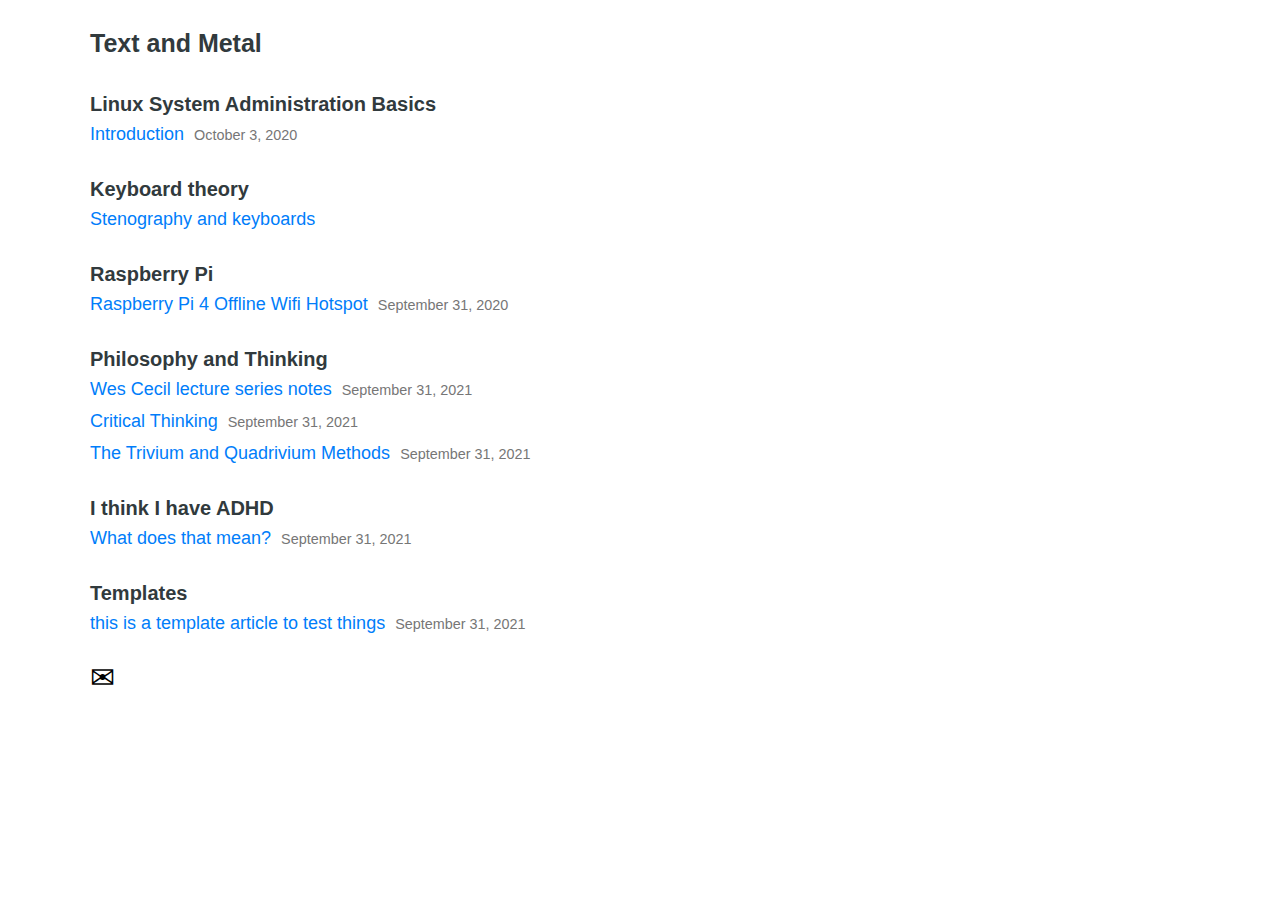
<file: index.html>
<!DOCTYPE html>
<html><head>
<meta http-equiv="content-type" content="text/html; charset=UTF-8"><meta name="generator" content="Hugo 0.74.2"><meta charset="utf-8"><meta name="viewport" content="width=device-width,initial-scale=1"><link rel="shortcut icon" href="https://ptx2.net/favicon.ico"><link rel="alternate" type="application/rss+xml" href="https://textandmetal.com" title="Text and Metal"><link rel="stylesheet" href="style.css"><title>Text and Metal</title></head><body><header id="banner"><h2><a href="https://textandmetal.github.io/">Text and Metal</a></h2><nav><ul></ul></nav></header><main id="content">

<h3 style="margin-top:3rem">Linux System Administration Basics</h3>
<ul id="posts">
    <li><a href="articles/linux-introduction.html">Introduction<small><time>October 3, 2020</time></small></a></li>
<!--    <li><a href="articles/">Provisioning a Linux Virtual Machine<small><time>October 5, 2020</time></small></a></li>
    <li><a href="articles/">Navigating the File System<small><time>October 5, 2020</time></small></a></li>
    <li><a href="articles/">Working with Files and Folders<small><time>October 5, 2020</time></small></a></li>
    <li><a href="articles/">Finding information about your server<small><time>October 5, 2020</time></small></a></li>
    <li><a href="articles/">Managing Users and Groups<small><time>October 5, 2020</time></small></a></li>
    <li><a href="articles/">Permissions<small><time>October 5, 2020</time></small></a></li>
    <li><a href="articles/">Making a web server<small><time>October 5, 2020</time></small></a></li>-->
    
    </ul>

<h3 style="margin-top:3rem">Keyboard theory</h3>
<ul id="posts">
    <li><a href="articles/stenography-and-keyboards.html">Stenography and keyboards</a></li>
    
    </ul>
    
<h3 style="margin-top:3rem">Raspberry Pi</h3>
<ul id="posts">
    <li><a href="articles/wifi-hotspot.html">Raspberry Pi 4 Offline Wifi Hotspot<small><time>September 31, 2020</time></small></a></li>
    
    </ul>
    
<h3 style="margin-top:3rem">Philosophy and Thinking</h3>
<ul id="posts">
    <li><a href="articles/wes-cecil-notes.html">Wes Cecil lecture series notes<small><time>September 31, 2021</time></small></a></li>
    <li><a href="articles/critical-thinking.html">Critical Thinking<small><time>September 31, 2021</time></small></a></li>
    <li><a href="articles/trivium-and-quadrivium.html">The Trivium and Quadrivium Methods<small><time>September 31, 2021</time></small></a></li>
    
    </ul>

<h3 style="margin-top:3rem">I think I have ADHD</h3>
<ul id="posts">
    <li><a href="articles/adhd-what-does-that-mean.html">What does that mean?<small><time>September 31, 2021</time></small></a></li>
    
    </ul>

<h3 style="margin-top:3rem">Templates</h3>
<ul id="posts">
    <li><a href="articles/template-article.html">this is a template article to test things<small><time>September 31, 2021</time></small></a></li>
    
    </ul>

    <a style="font-size:3rem;color:#000!important;text-decoration:none!important" href="mailto:textandmetal@protonmail.com">✉</a></main>
    
    <footer id="footer"></footer></body></html>
</file>
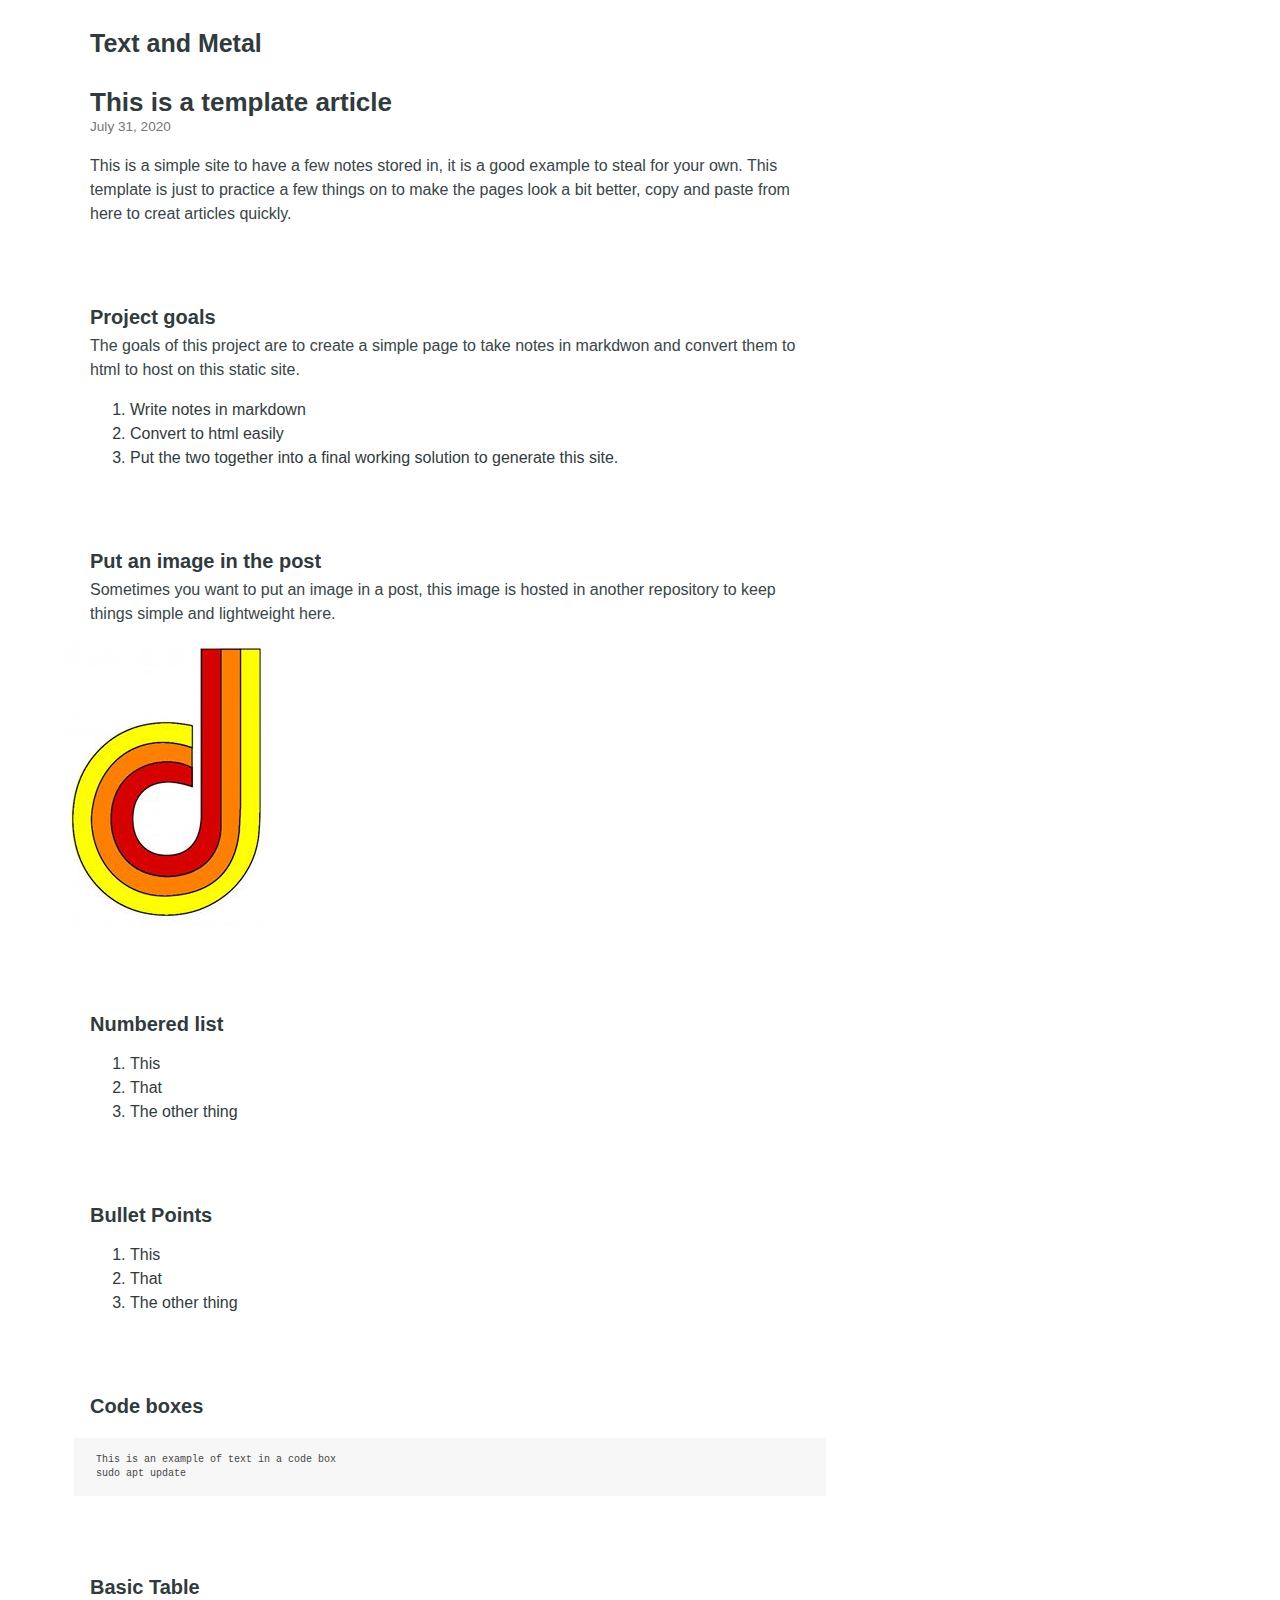
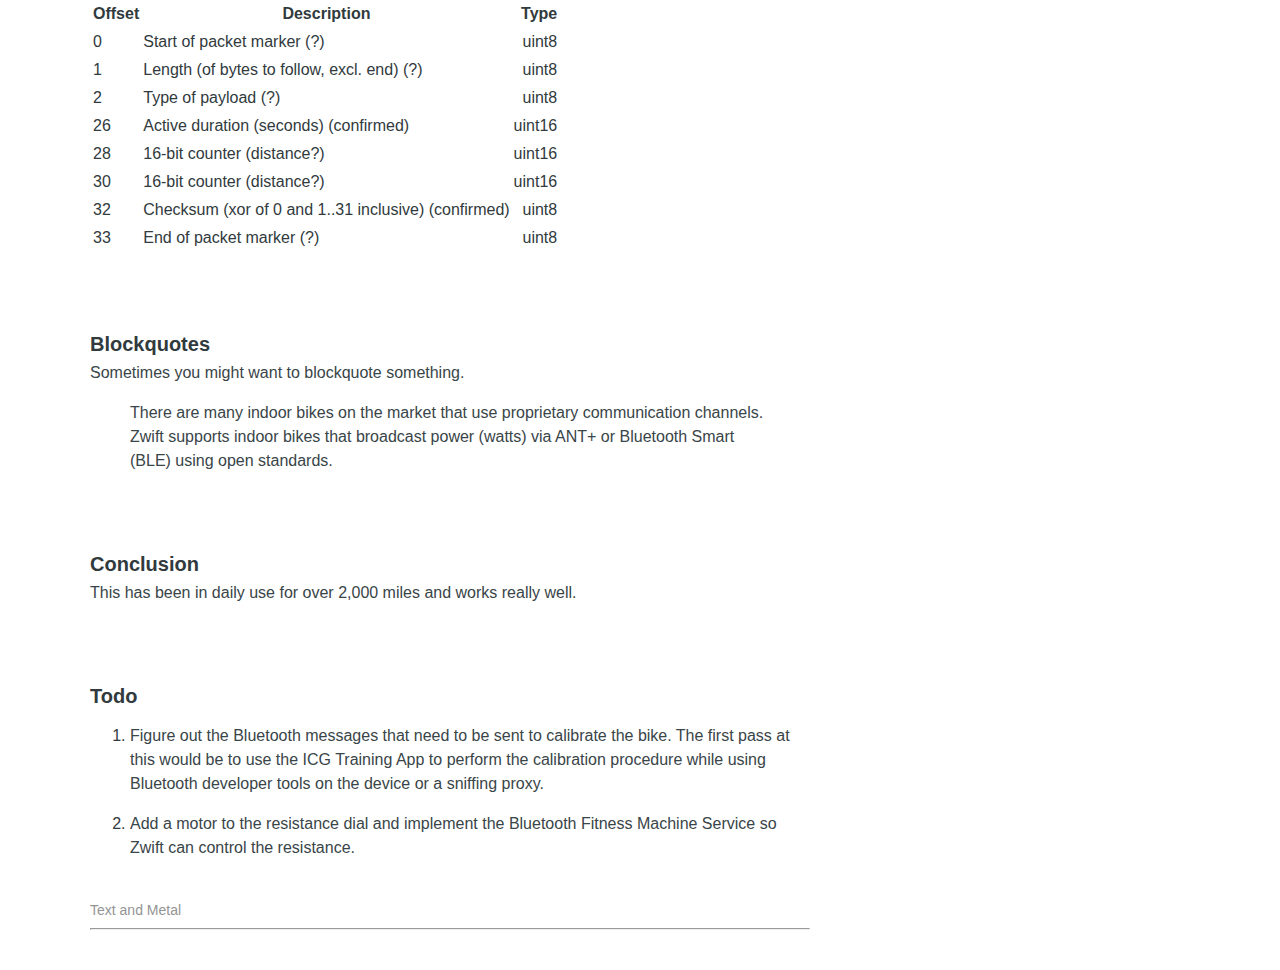
<file: template-article.html>
<!DOCTYPE html>
<html><head>
<meta http-equiv="content-type" content="text/html; charset=UTF-8"><meta charset="utf-8"><meta name="viewport" content="width=device-width,initial-scale=1"><link rel="shortcut icon" href="https://ptx2.net/favicon.ico"><link rel="stylesheet" href="style.css"><title>Template article for simple blog</title></head><body><header id="banner"><h2><a href="index.html">Text and Metal</a></h2><nav><ul></ul></nav></header><main id="content"><article><header id="post-header"><h1>This is a template article</h1><time>July 31, 2020</time></header>

<p>This is a simple site to have a few notes stored in, it is a good example to steal for your own. This template is just to practice a few things on to make the pages look a bit better, copy and paste from here to creat articles quickly.</p>

<h3 id="project-goals">Project goals</h3>
<p>The goals of this project are to create a simple page to take notes in markdwon and convert them to html to host on this static site.</p>

<ol>
    <li>Write notes in markdown</li>
    <li>Convert to html easily</li>
    <li>Put the two together into a final working solution to generate this site.</li>
</ol>

<h3 id="image-in-post">Put an image in the post</h3>
<p>Sometimes you want to put an image in a post, this image is hosted in another repository to keep things simple and lightweight here.</p>
<img src="https://textandmetal.github.io/img/d.jpg">


<h3 id="project-goals">Numbered list</h3>

<ol>
    <li>This</li>
    <li>That</li>
    <li>The other thing</li>
</ol>

<h3 id="project-goals">Bullet Points</h3>

<ol>
    <li>This</li>
    <li>That</li>
    <li>The other thing</li>
</ol>


<h3 id="project-goals">Code boxes</h3>

<pre class="chroma"><code class="language-text" data-lang="text">This is an example of text in a code box
sudo apt update
</code></pre>


<h3 id="project-goals">Basic Table</h3>

<table><thead><tr><th align="left">Offset</th><th>Description</th><th align="right">Type</th></tr></thead><tbody><tr><td align="left">0</td><td>Start of packet marker (?)</td><td align="right">uint8</td></tr><tr><td align="left">1</td><td>Length (of bytes to follow, excl. end) (?)</td><td align="right">uint8</td></tr><tr><td align="left">2</td><td>Type of payload (?)</td><td align="right">uint8</td></tr><tr><td align="left">26</td><td>Active duration (seconds) (confirmed)</td><td align="right">uint16</td></tr><tr><td align="left">28</td><td>16-bit counter (distance?)</td><td align="right">uint16</td></tr><tr><td align="left">30</td><td>16-bit counter (distance?)</td><td align="right">uint16</td></tr><tr><td align="left">32</td><td>Checksum (xor of 0 and 1..31 inclusive) (confirmed)</td><td align="right">uint8</td></tr><tr><td align="left">33</td><td>End of packet marker (?)</td><td align="right">uint8</td></tr></tbody></table>



<h3 id="project-goals">Blockquotes</h3>
<p>Sometimes you might want to blockquote something.</p>
<blockquote><p>There are many indoor bikes on the market that use proprietary communication channels. Zwift supports indoor bikes that broadcast power (watts) via ANT+ or Bluetooth Smart (BLE) using open standards.</p></blockquote>

<h3 id="conclusion">Conclusion</h3>
<p>This has been in daily use for over 2,000 miles and works really well.</p>

<h3 id="todo">Todo</h3>

<ol>
    <li><p>Figure out the Bluetooth messages that need to be sent to calibrate the bike. The first pass at this would be to use the ICG Training App to perform the calibration procedure while using Bluetooth developer tools on the device or a sniffing proxy.</p></li><li><p>Add a motor to the resistance dial and implement the Bluetooth Fitness Machine Service so Zwift can control the resistance.</p>
    </li>
</ol>

</div>
</article>
</main>

<footer id="footer">Text and Metal<br><hr></footer>

</body></html>
</file>
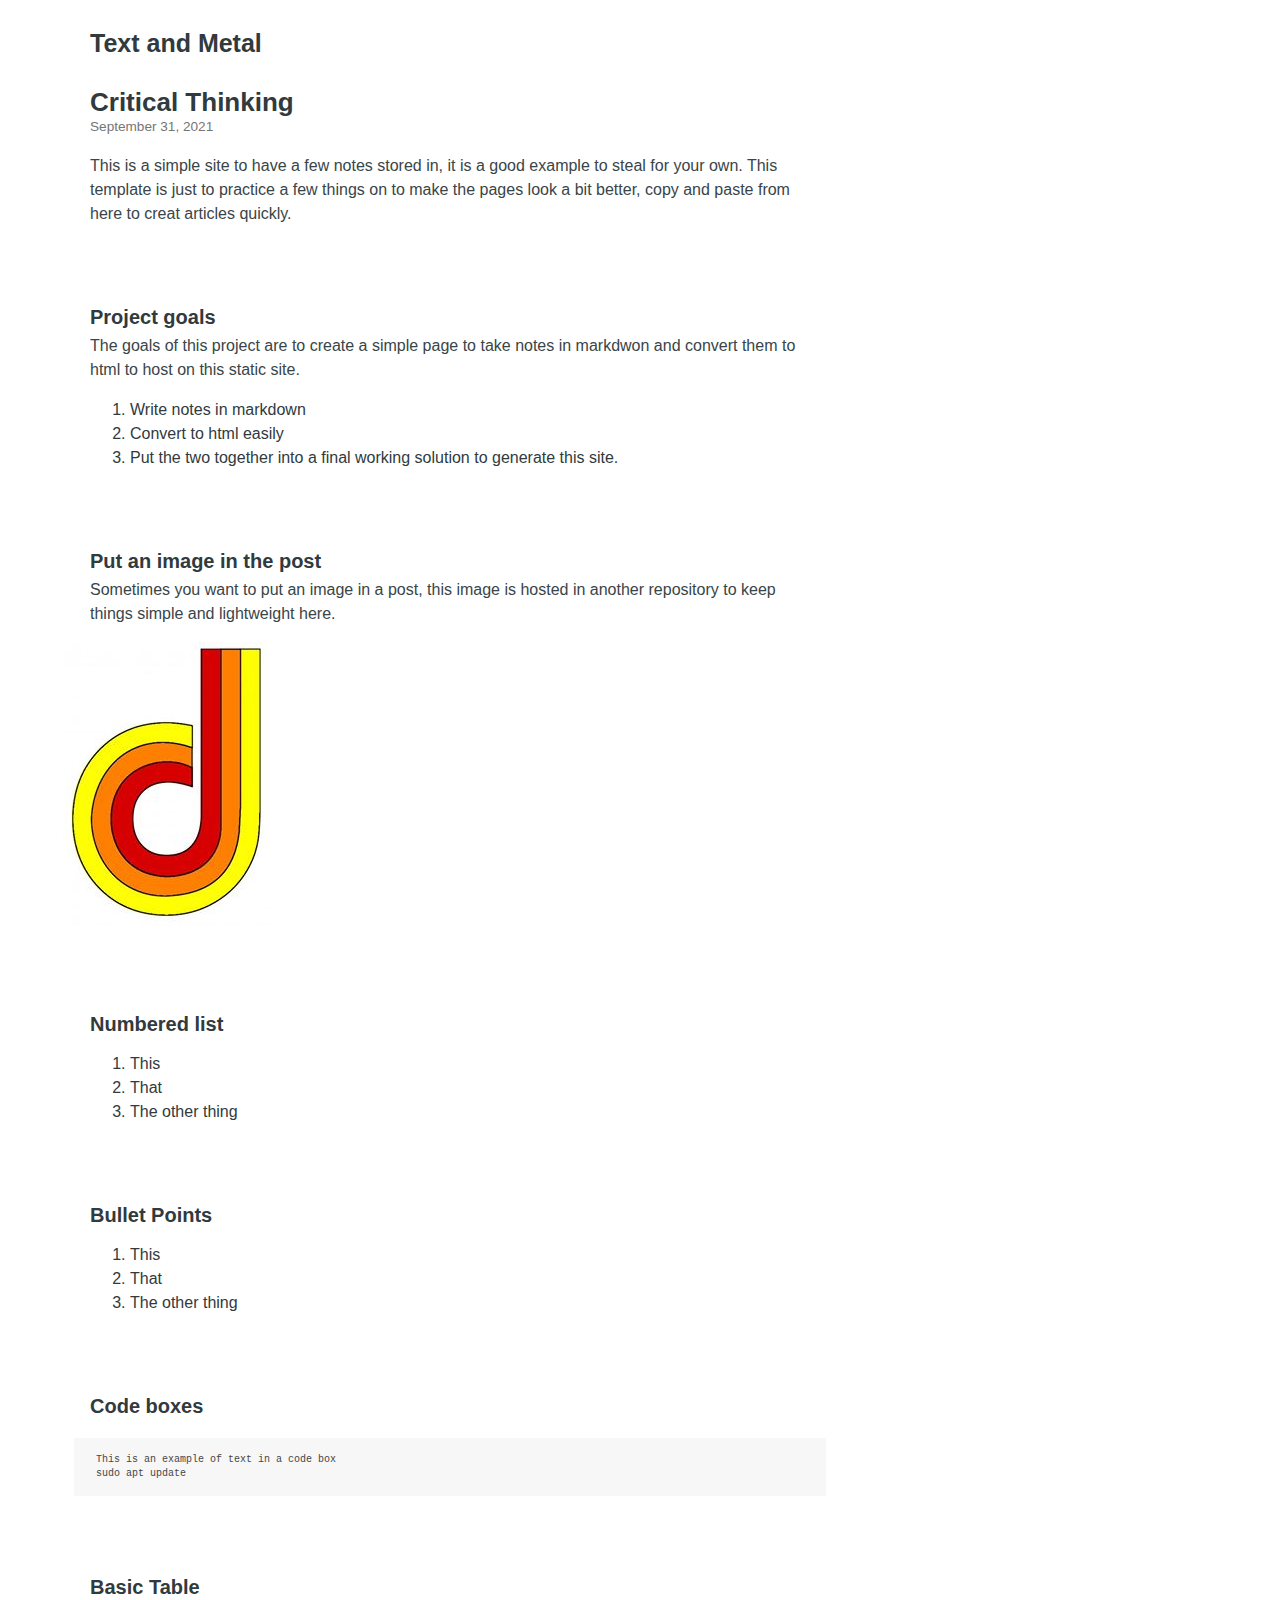
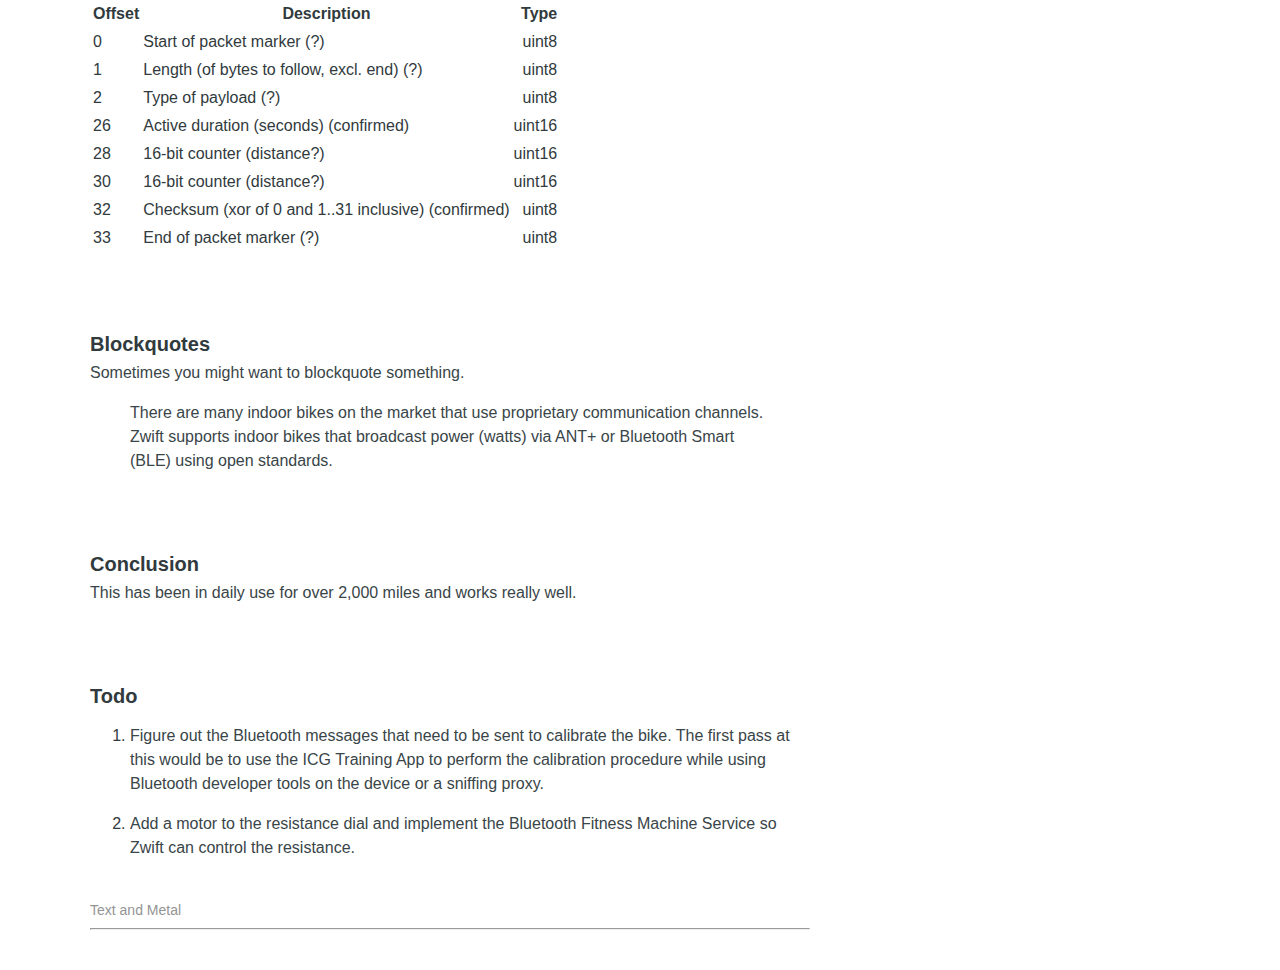
<file: articles/critical-thinking.html>
<!DOCTYPE html>
<html>
<head>
<meta http-equiv="content-type" content="text/html; charset=UTF-8">
<meta charset="utf-8">
<meta name="viewport" content="width=device-width,initial-scale=1">
<link rel="shortcut icon" href="https://ptx2.net/favicon.ico">
<link rel="stylesheet" href="../style.css">
<title>Critical Thinking</title>
</head>
<body>
<header id="banner"><h2><a href="https://textandmetal.github.io/">Text and Metal</a></h2><nav><ul></ul></nav></header>

<main id="content">
    <article><header id="post-header"><h1>Critical Thinking</h1><time>September 31, 2021</time></header>

<p>This is a simple site to have a few notes stored in, it is a good example to steal for your own. This template is just to practice a few things on to make the pages look a bit better, copy and paste from here to creat articles quickly.</p>

<h3 id="project-goals">Project goals</h3>
<p>The goals of this project are to create a simple page to take notes in markdwon and convert them to html to host on this static site.</p>

<ol>
    <li>Write notes in markdown</li>
    <li>Convert to html easily</li>
    <li>Put the two together into a final working solution to generate this site.</li>
</ol>

<h3 id="image-in-post">Put an image in the post</h3>
<p>Sometimes you want to put an image in a post, this image is hosted in another repository to keep things simple and lightweight here.</p>
<img src="https://textandmetal.github.io/img/d.jpg">


<h3 id="project-goals">Numbered list</h3>

<ol>
    <li>This</li>
    <li>That</li>
    <li>The other thing</li>
</ol>

<h3 id="project-goals">Bullet Points</h3>

<ol>
    <li>This</li>
    <li>That</li>
    <li>The other thing</li>
</ol>


<h3 id="project-goals">Code boxes</h3>

<pre class="chroma"><code class="language-text" data-lang="text">This is an example of text in a code box
sudo apt update
</code></pre>


<h3 id="project-goals">Basic Table</h3>

<table><thead><tr><th align="left">Offset</th><th>Description</th><th align="right">Type</th></tr></thead><tbody><tr><td align="left">0</td><td>Start of packet marker (?)</td><td align="right">uint8</td></tr><tr><td align="left">1</td><td>Length (of bytes to follow, excl. end) (?)</td><td align="right">uint8</td></tr><tr><td align="left">2</td><td>Type of payload (?)</td><td align="right">uint8</td></tr><tr><td align="left">26</td><td>Active duration (seconds) (confirmed)</td><td align="right">uint16</td></tr><tr><td align="left">28</td><td>16-bit counter (distance?)</td><td align="right">uint16</td></tr><tr><td align="left">30</td><td>16-bit counter (distance?)</td><td align="right">uint16</td></tr><tr><td align="left">32</td><td>Checksum (xor of 0 and 1..31 inclusive) (confirmed)</td><td align="right">uint8</td></tr><tr><td align="left">33</td><td>End of packet marker (?)</td><td align="right">uint8</td></tr></tbody></table>



<h3 id="project-goals">Blockquotes</h3>
<p>Sometimes you might want to blockquote something.</p>
<blockquote><p>There are many indoor bikes on the market that use proprietary communication channels. Zwift supports indoor bikes that broadcast power (watts) via ANT+ or Bluetooth Smart (BLE) using open standards.</p></blockquote>

<h3 id="conclusion">Conclusion</h3>
<p>This has been in daily use for over 2,000 miles and works really well.</p>

<h3 id="todo">Todo</h3>

<ol>
    <li><p>Figure out the Bluetooth messages that need to be sent to calibrate the bike. The first pass at this would be to use the ICG Training App to perform the calibration procedure while using Bluetooth developer tools on the device or a sniffing proxy.</p></li><li><p>Add a motor to the resistance dial and implement the Bluetooth Fitness Machine Service so Zwift can control the resistance.</p>
    </li>
</ol>

</div>
</article>
</main>

<footer id="footer">Text and Metal<br><hr></footer>

</body></html>
</file>
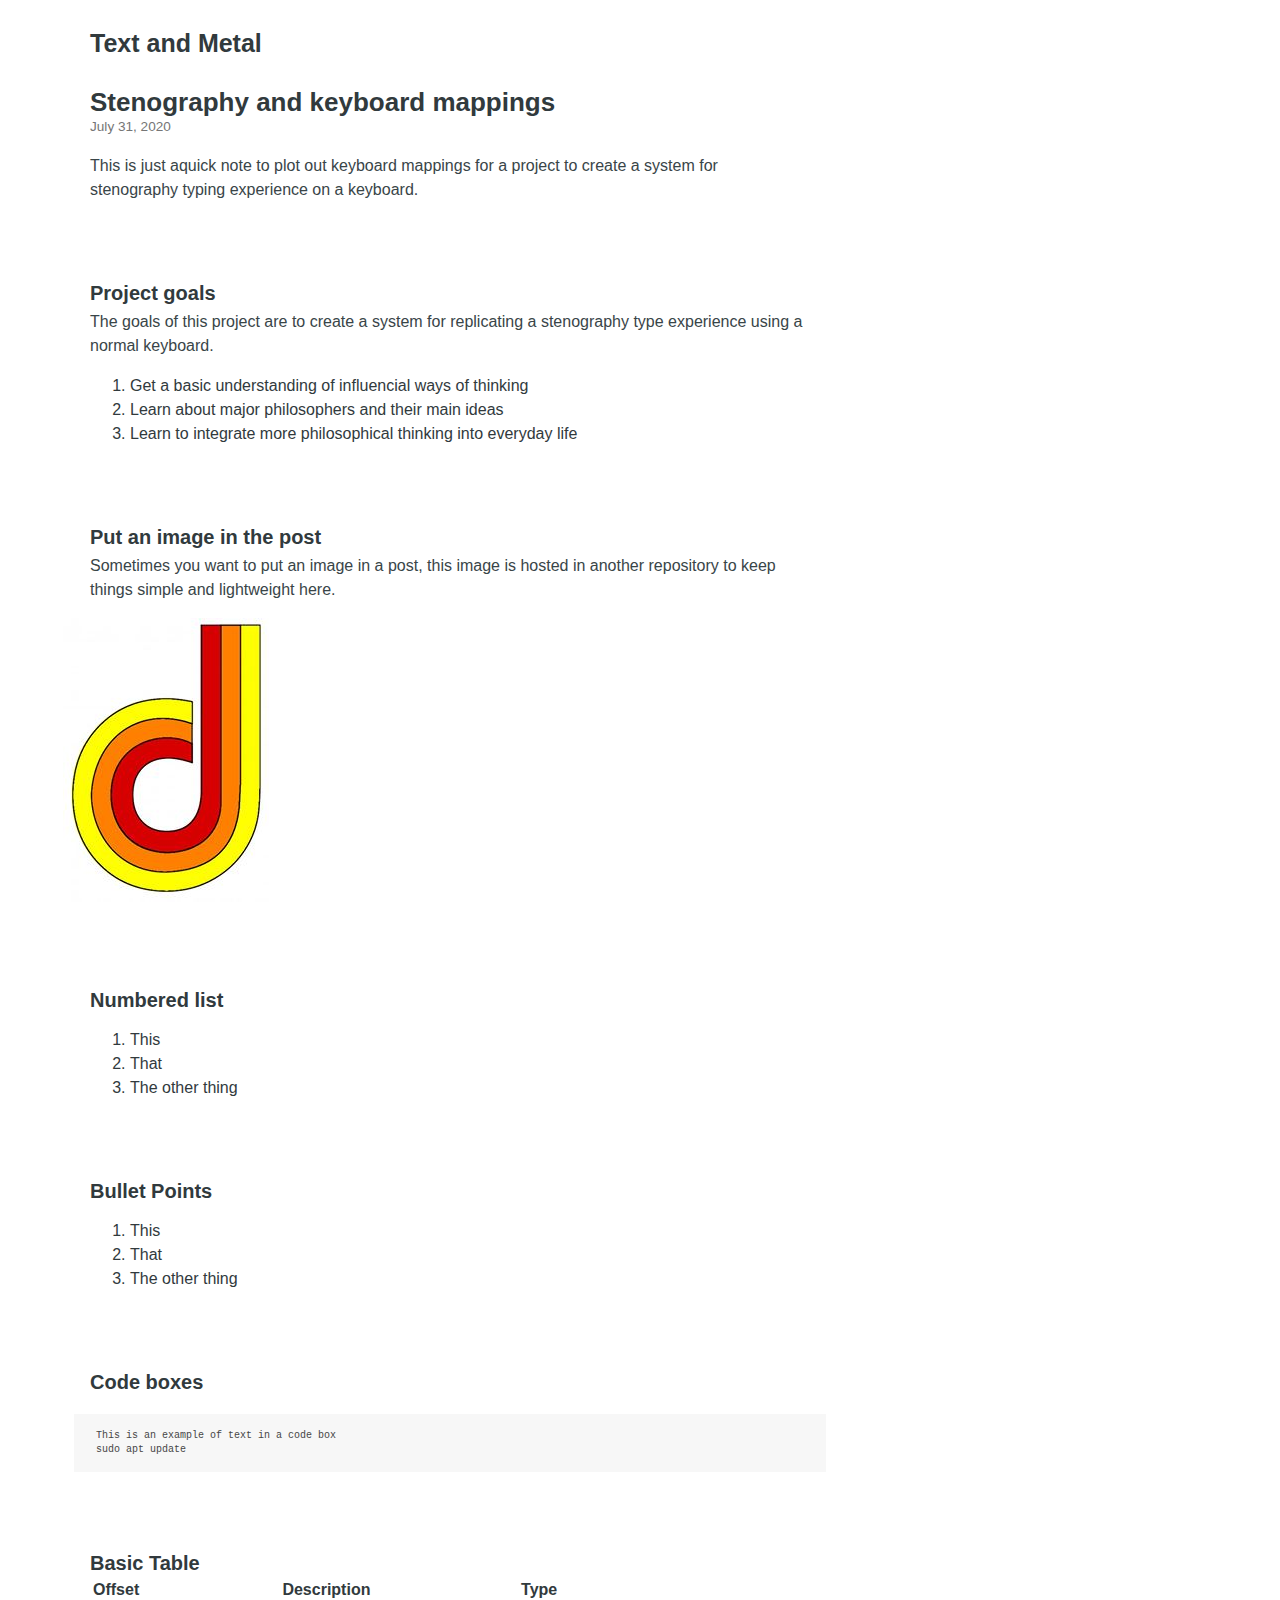
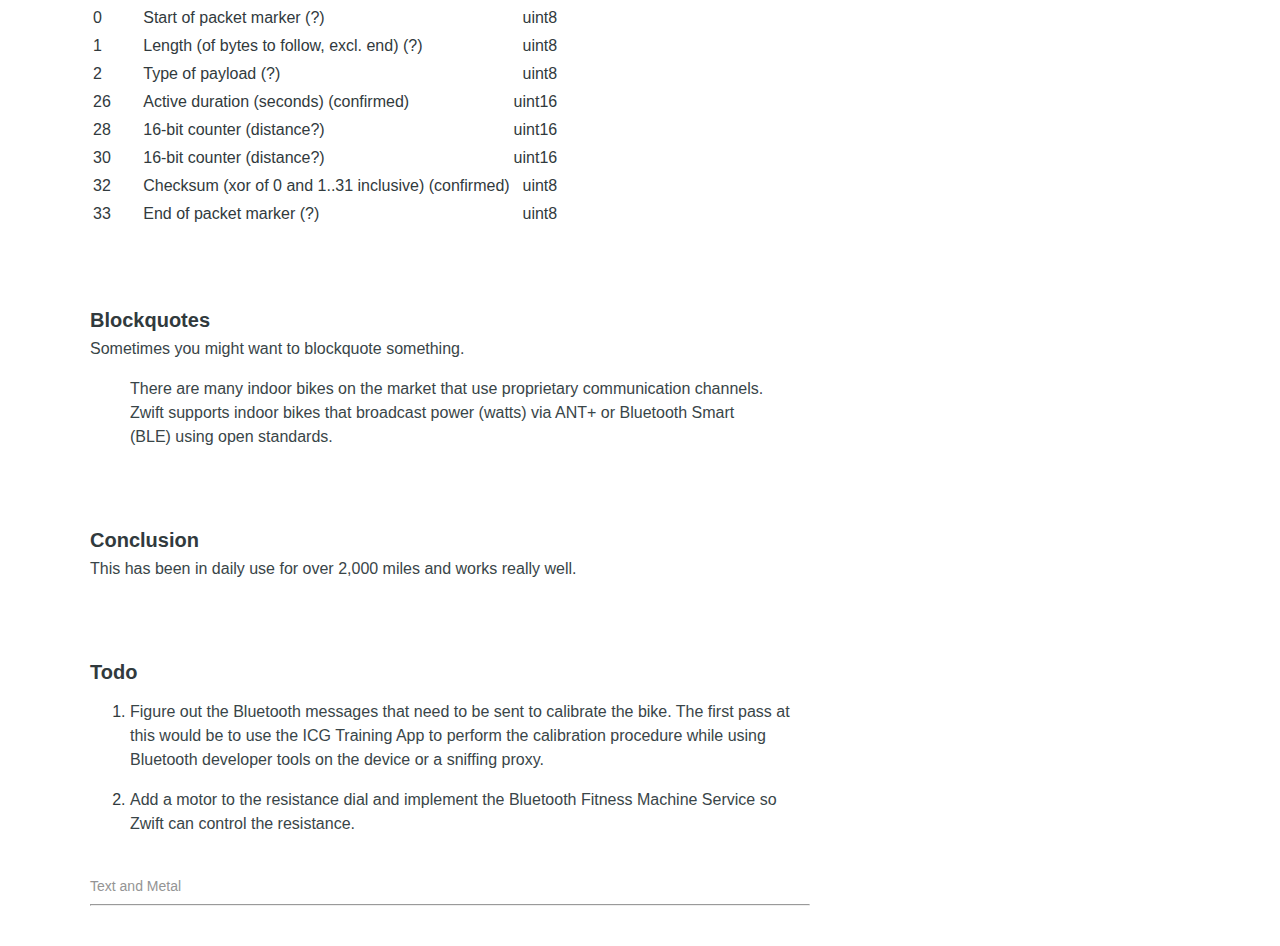
<file: articles/stenography-and-keyboards.html>
<!DOCTYPE html>
<html><head>
<meta http-equiv="content-type" content="text/html; charset=UTF-8"><meta charset="utf-8"><meta name="viewport" content="width=device-width,initial-scale=1"><link rel="shortcut icon" href="https://ptx2.net/favicon.ico"><link rel="stylesheet" href="../style.css"><title>Wes Cecil lecture series notes</title></head>
<body>
<header id="banner">
<h2><a href="https://textandmetal.github.io/">Text and Metal</a></h2>
<nav><ul></ul></nav></header><main id="content"><article><header id="post-header"><h1>Stenography and keyboard mappings</h1><time>July 31, 2020</time></header>

<p>This is just aquick note to plot out keyboard mappings for a project to create a system for stenography typing experience on a keyboard.</p>

<h3 id="project-goals">Project goals</h3>
<p>The goals of this project are to create a system for replicating a stenography type experience using a normal keyboard.</p>

<ol>
    <li>Get a basic understanding of influencial ways of thinking</li>
    <li>Learn about major philosophers and their main ideas</li>
    <li>Learn to integrate more philosophical thinking into everyday life</li>
</ol>

<h3 id="image-in-post">Put an image in the post</h3>
<p>Sometimes you want to put an image in a post, this image is hosted in another repository to keep things simple and lightweight here.</p>
<img src="https://textandmetal.github.io/img/d.jpg">


<h3 id="project-goals">Numbered list</h3>

<ol>
    <li>This</li>
    <li>That</li>
    <li>The other thing</li>
</ol>

<h3 id="project-goals">Bullet Points</h3>

<ol>
    <li>This</li>
    <li>That</li>
    <li>The other thing</li>
</ol>


<h3 id="project-goals">Code boxes</h3>

<pre class="chroma"><code class="language-text" data-lang="text">This is an example of text in a code box
sudo apt update
</code></pre>


<h3 id="project-goals">Basic Table</h3>

<table><thead><tr><th align="left">Offset</th><th>Description</th><th align="right">Type</th></tr></thead><tbody><tr><td align="left">0</td><td>Start of packet marker (?)</td><td align="right">uint8</td></tr><tr><td align="left">1</td><td>Length (of bytes to follow, excl. end) (?)</td><td align="right">uint8</td></tr><tr><td align="left">2</td><td>Type of payload (?)</td><td align="right">uint8</td></tr><tr><td align="left">26</td><td>Active duration (seconds) (confirmed)</td><td align="right">uint16</td></tr><tr><td align="left">28</td><td>16-bit counter (distance?)</td><td align="right">uint16</td></tr><tr><td align="left">30</td><td>16-bit counter (distance?)</td><td align="right">uint16</td></tr><tr><td align="left">32</td><td>Checksum (xor of 0 and 1..31 inclusive) (confirmed)</td><td align="right">uint8</td></tr><tr><td align="left">33</td><td>End of packet marker (?)</td><td align="right">uint8</td></tr></tbody></table>



<h3 id="project-goals">Blockquotes</h3>
<p>Sometimes you might want to blockquote something.</p>
<blockquote><p>There are many indoor bikes on the market that use proprietary communication channels. Zwift supports indoor bikes that broadcast power (watts) via ANT+ or Bluetooth Smart (BLE) using open standards.</p></blockquote>

<h3 id="conclusion">Conclusion</h3>
<p>This has been in daily use for over 2,000 miles and works really well.</p>

<h3 id="todo">Todo</h3>

<ol>
    <li><p>Figure out the Bluetooth messages that need to be sent to calibrate the bike. The first pass at this would be to use the ICG Training App to perform the calibration procedure while using Bluetooth developer tools on the device or a sniffing proxy.</p></li><li><p>Add a motor to the resistance dial and implement the Bluetooth Fitness Machine Service so Zwift can control the resistance.</p>
    </li>
</ol>

</div>
</article>
</main>

<footer id="footer">Text and Metal<br><hr></footer>

</body></html>
</file>
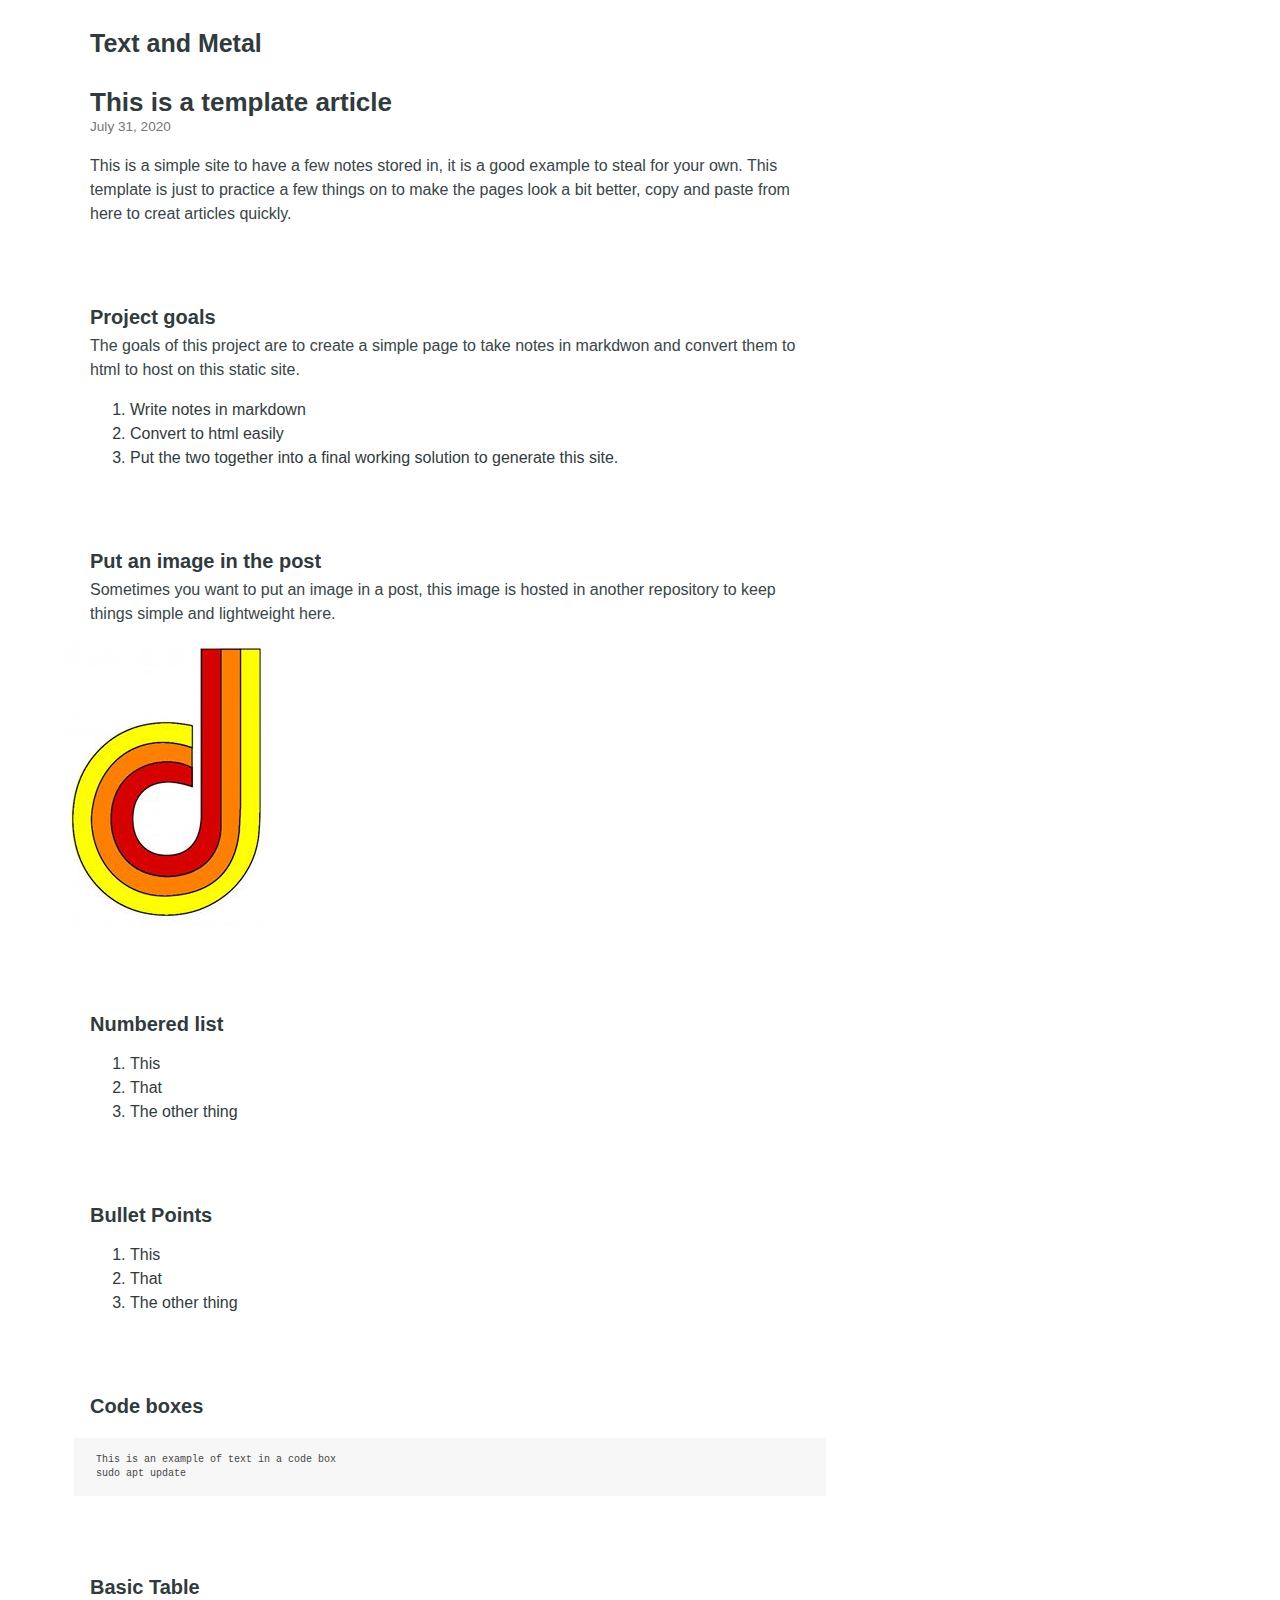
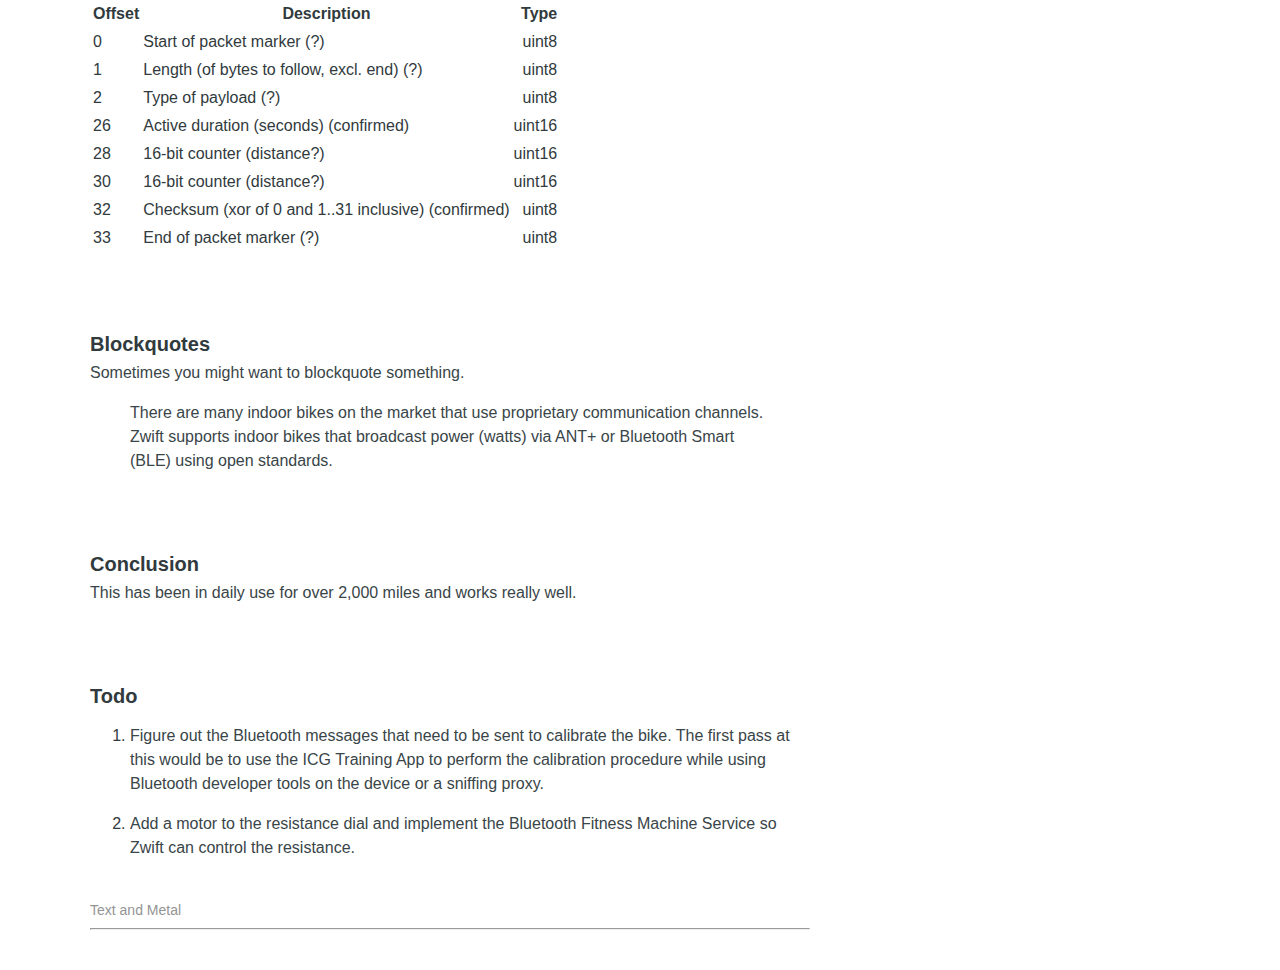
<file: articles/template-article.html>
<!DOCTYPE html>
<html><head>
<meta http-equiv="content-type" content="text/html; charset=UTF-8"><meta charset="utf-8"><meta name="viewport" content="width=device-width,initial-scale=1"><link rel="shortcut icon" href="https://ptx2.net/favicon.ico"><link rel="stylesheet" href="../style.css"><title>Template article for simple blog</title></head><body><header id="banner"><h2><a href="https://textandmetal.github.io/">Text and Metal</a></h2><nav><ul></ul></nav></header><main id="content"><article><header id="post-header"><h1>This is a template article</h1><time>July 31, 2020</time></header>

<p>This is a simple site to have a few notes stored in, it is a good example to steal for your own. This template is just to practice a few things on to make the pages look a bit better, copy and paste from here to creat articles quickly.</p>

<h3 id="project-goals">Project goals</h3>
<p>The goals of this project are to create a simple page to take notes in markdwon and convert them to html to host on this static site.</p>

<ol>
    <li>Write notes in markdown</li>
    <li>Convert to html easily</li>
    <li>Put the two together into a final working solution to generate this site.</li>
</ol>

<h3 id="image-in-post">Put an image in the post</h3>
<p>Sometimes you want to put an image in a post, this image is hosted in another repository to keep things simple and lightweight here.</p>
<img src="https://textandmetal.github.io/img/d.jpg">


<h3 id="project-goals">Numbered list</h3>

<ol>
    <li>This</li>
    <li>That</li>
    <li>The other thing</li>
</ol>

<h3 id="project-goals">Bullet Points</h3>

<ol>
    <li>This</li>
    <li>That</li>
    <li>The other thing</li>
</ol>


<h3 id="project-goals">Code boxes</h3>

<pre class="chroma"><code class="language-text" data-lang="text">This is an example of text in a code box
sudo apt update
</code></pre>


<h3 id="project-goals">Basic Table</h3>

<table><thead><tr><th align="left">Offset</th><th>Description</th><th align="right">Type</th></tr></thead><tbody><tr><td align="left">0</td><td>Start of packet marker (?)</td><td align="right">uint8</td></tr><tr><td align="left">1</td><td>Length (of bytes to follow, excl. end) (?)</td><td align="right">uint8</td></tr><tr><td align="left">2</td><td>Type of payload (?)</td><td align="right">uint8</td></tr><tr><td align="left">26</td><td>Active duration (seconds) (confirmed)</td><td align="right">uint16</td></tr><tr><td align="left">28</td><td>16-bit counter (distance?)</td><td align="right">uint16</td></tr><tr><td align="left">30</td><td>16-bit counter (distance?)</td><td align="right">uint16</td></tr><tr><td align="left">32</td><td>Checksum (xor of 0 and 1..31 inclusive) (confirmed)</td><td align="right">uint8</td></tr><tr><td align="left">33</td><td>End of packet marker (?)</td><td align="right">uint8</td></tr></tbody></table>



<h3 id="project-goals">Blockquotes</h3>
<p>Sometimes you might want to blockquote something.</p>
<blockquote><p>There are many indoor bikes on the market that use proprietary communication channels. Zwift supports indoor bikes that broadcast power (watts) via ANT+ or Bluetooth Smart (BLE) using open standards.</p></blockquote>

<h3 id="conclusion">Conclusion</h3>
<p>This has been in daily use for over 2,000 miles and works really well.</p>

<h3 id="todo">Todo</h3>

<ol>
    <li><p>Figure out the Bluetooth messages that need to be sent to calibrate the bike. The first pass at this would be to use the ICG Training App to perform the calibration procedure while using Bluetooth developer tools on the device or a sniffing proxy.</p></li><li><p>Add a motor to the resistance dial and implement the Bluetooth Fitness Machine Service so Zwift can control the resistance.</p>
    </li>
</ol>

</div>
</article>
</main>

<footer id="footer">Text and Metal<br><hr></footer>

</body></html>
</file>
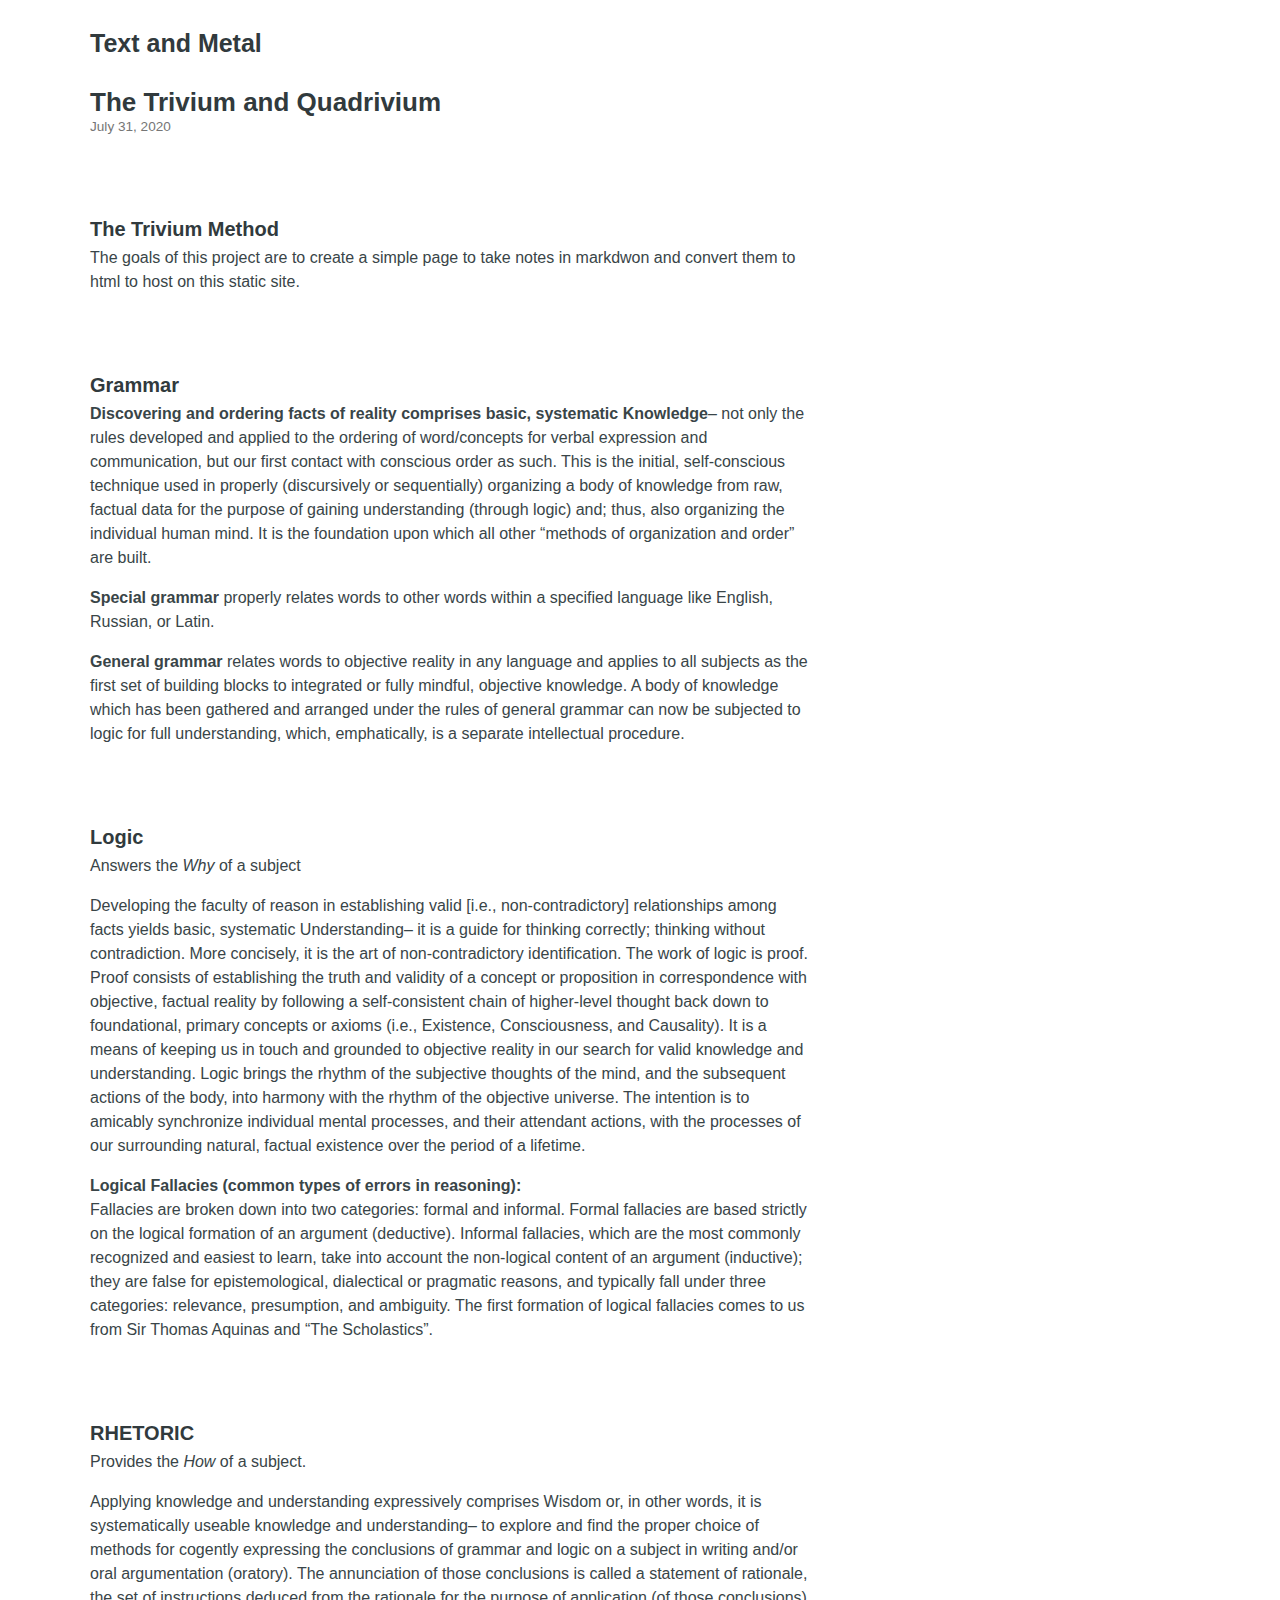
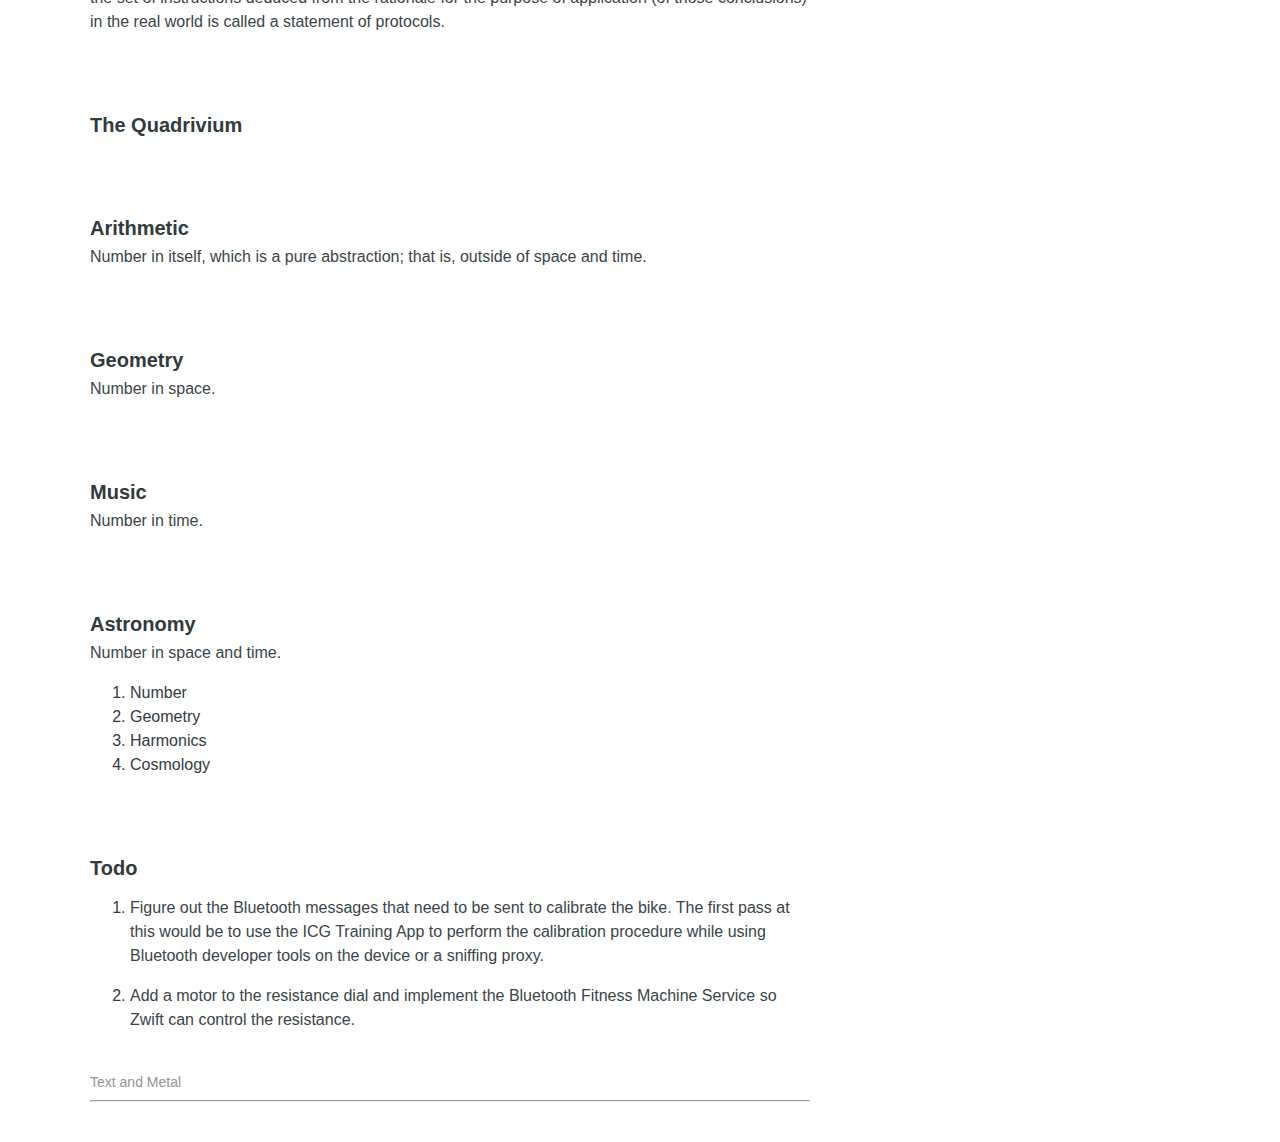
<file: articles/trivium-and-quadrivium.html>
<!DOCTYPE html>
<html>
<head>
<meta http-equiv="content-type" content="text/html; charset=UTF-8">
<meta charset="utf-8">
<meta name="viewport" content="width=device-width,initial-scale=1">
<link rel="shortcut icon" href="https://ptx2.net/favicon.ico">
<link rel="stylesheet" href="../style.css">
<title>The Trivium and Quadrivium</title>
</head>
<body>
<header id="banner"><h2><a href="https://textandmetal.github.io/">Text and Metal</a></h2><nav><ul></ul></nav></header>

<main id="content">
    <article><header id="post-header"><h1>The Trivium and Quadrivium</h1><time>July 31, 2020</time></header>

<h3 id="project-goals">The Trivium Method</h3>
<p>The goals of this project are to create a simple page to take notes in markdwon and convert them to html to host on this static site.</p>


<h3 id="image-in-post">Grammar</h3>
<p><b>Discovering and ordering facts of reality comprises basic, systematic Knowledge</b>– not only the rules developed and applied to the ordering of word/concepts for verbal expression and communication, but our first contact with conscious order as such. This is the initial, self-conscious technique used in properly (discursively or sequentially) organizing a body of knowledge from raw, factual data for the purpose of gaining understanding (through logic) and; thus, also organizing the individual human mind. It is the foundation upon which all other “methods of organization and order” are built.</p>
<p><b>Special grammar</b> properly relates words to other words within a specified language like English, Russian, or Latin.</p>
<p><b>General grammar</b> relates words to objective reality in any language and applies to all subjects as the first set of building blocks to integrated or fully mindful, objective knowledge. A body of knowledge which has been gathered and arranged under the rules of general grammar can now be subjected to logic for full understanding, which, emphatically, is a separate intellectual procedure.</p>

<h3 id="project-goals">Logic</h3>
<p>Answers the <i>Why</i> of a subject</p>
<p>Developing the faculty of reason in establishing valid [i.e., non-contradictory] relationships among facts yields basic, systematic Understanding– it is a guide for thinking correctly; thinking without contradiction. More concisely, it is the art of non-contradictory identification. The work of logic is proof. Proof consists of establishing the truth and validity of a concept or proposition in correspondence with objective, factual reality by following a self-consistent chain of higher-level thought back down to foundational, primary concepts or axioms (i.e., Existence, Consciousness, and Causality). It is a means of keeping us in touch and grounded to objective reality in our search for valid knowledge and understanding. Logic brings the rhythm of the subjective thoughts of the mind, and the subsequent actions of the body, into harmony with the rhythm of the objective universe. The intention is to amicably synchronize individual mental processes, and their attendant actions, with the processes of our surrounding natural, factual existence over the period of a lifetime.</p>

<p><b>Logical Fallacies (common types of errors in reasoning):</b><br>
Fallacies are broken down into two categories: formal and informal. Formal fallacies are based strictly on the logical formation of an argument (deductive). Informal fallacies, which are the most commonly recognized and easiest to learn, take into account the non-logical content of an argument (inductive); they are false for epistemological, dialectical or pragmatic reasons, and typically fall under three categories: relevance, presumption, and ambiguity. The first formation of logical fallacies comes to us from Sir Thomas Aquinas and “The Scholastics”.</p>

<h3 id="project-goals">RHETORIC</h3>
<p>Provides the <i>How</i> of a subject.</p>
<p>Applying knowledge and understanding expressively comprises Wisdom or, in other words, it is systematically useable knowledge and understanding– to explore and find the proper choice of methods for cogently expressing the conclusions of grammar and logic on a subject in writing and/or oral argumentation (oratory). The annunciation of those conclusions is called a statement of rationale, the set of instructions deduced from the rationale for the purpose of application (of those conclusions) in the real world is called a statement of protocols.</p>


<h3 id="project-goals">The Quadrivium</h3>

<h3 id="project-goals">Arithmetic</h3>
<p> Number in itself, which is a pure abstraction; that is, outside of space and time.</p>
<h3 id="project-goals">Geometry</h3>
<p> Number in space.</p>
<h3 id="project-goals">Music</h3>
<p> Number in time.</p>
<h3 id="project-goals">Astronomy</h3>
<p> Number in space and time.</p>
<ol>
<li>Number</li>
<li>Geometry</li>
<li>Harmonics</li>
<li>Cosmology</li>
</ol>

<h3 id="todo">Todo</h3>

<ol>
    <li><p>Figure out the Bluetooth messages that need to be sent to calibrate the bike. The first pass at this would be to use the ICG Training App to perform the calibration procedure while using Bluetooth developer tools on the device or a sniffing proxy.</p></li><li><p>Add a motor to the resistance dial and implement the Bluetooth Fitness Machine Service so Zwift can control the resistance.</p>
    </li>
</ol>

</div>
</article>
</main>

<footer id="footer">Text and Metal<br><hr></footer>

</body></html>
</file>
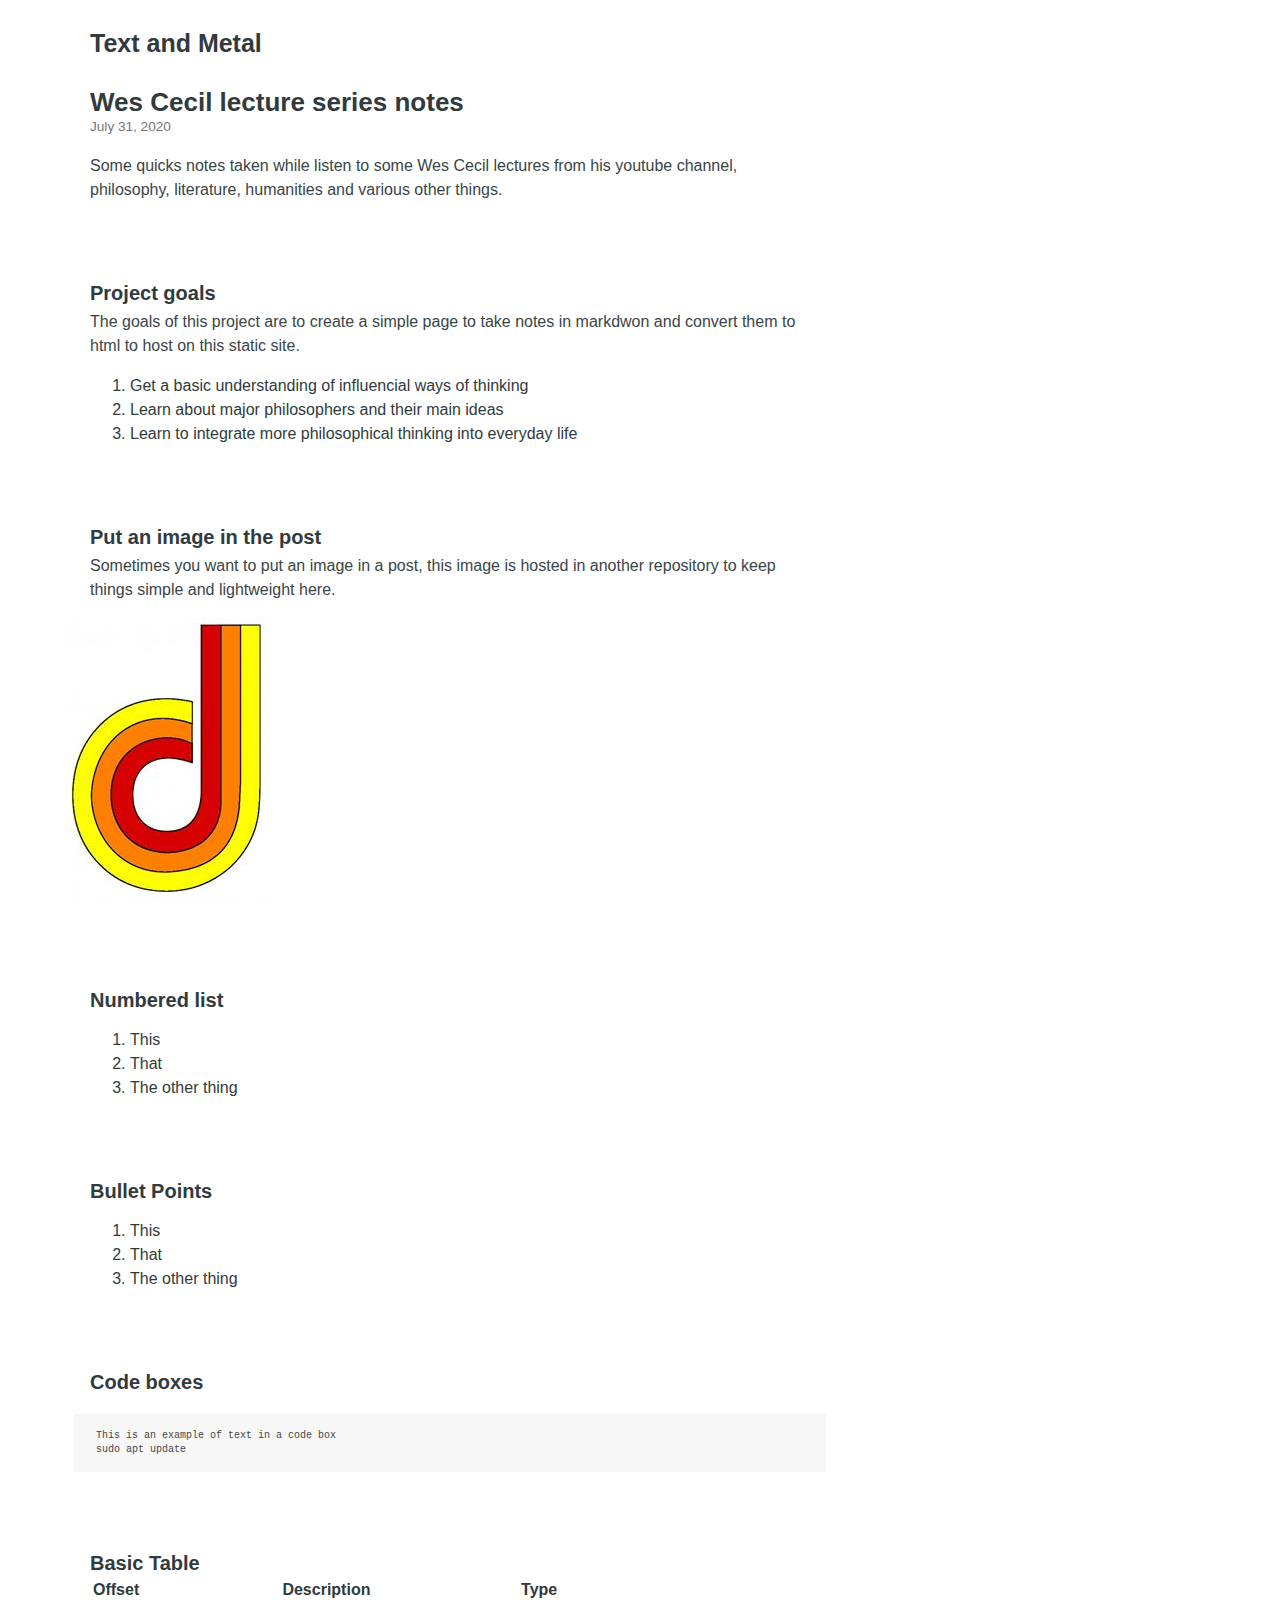
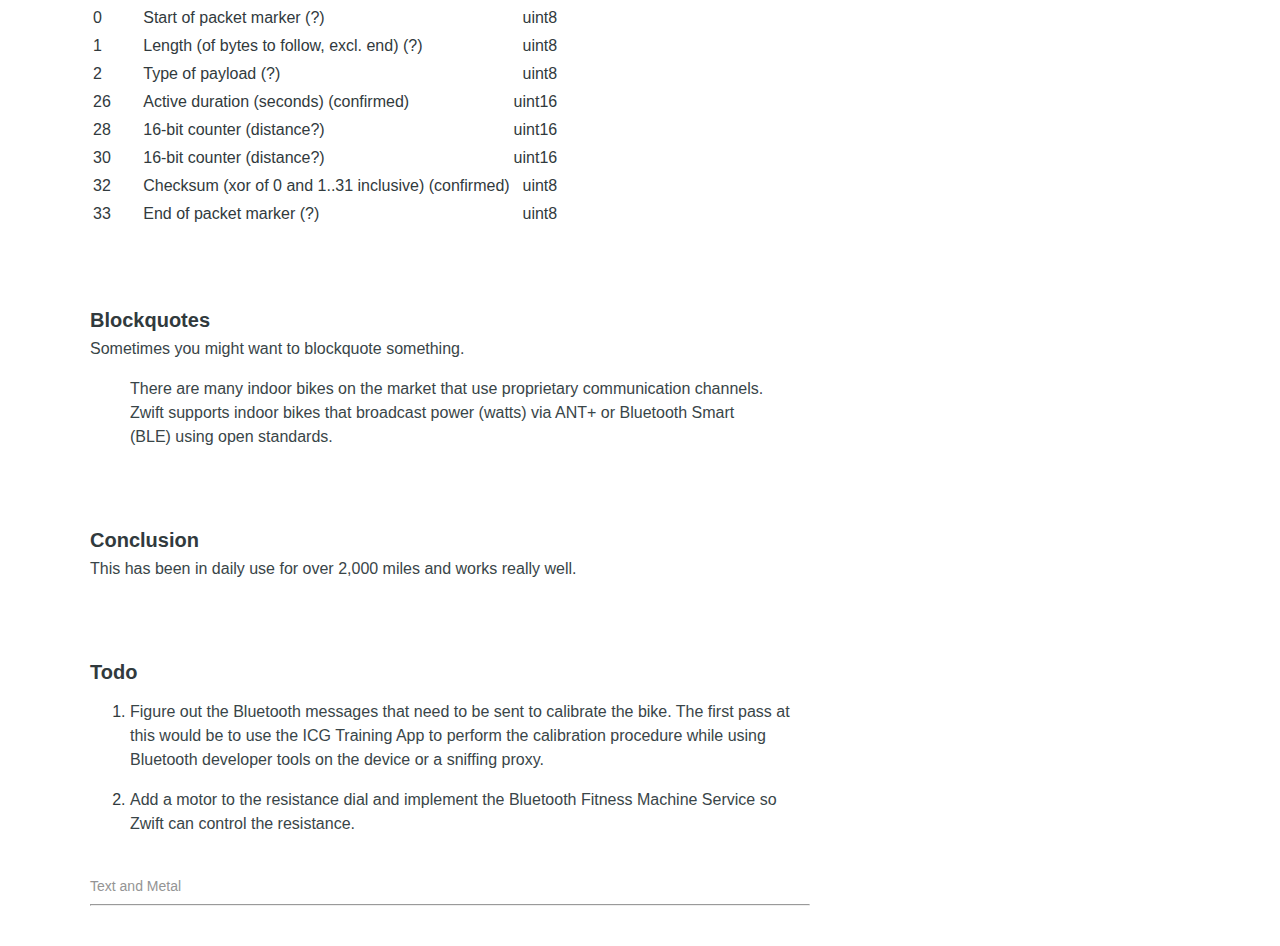
<file: articles/wes-cecil-notes.html>
<!DOCTYPE html>
<html><head>
<meta http-equiv="content-type" content="text/html; charset=UTF-8"><meta charset="utf-8"><meta name="viewport" content="width=device-width,initial-scale=1"><link rel="shortcut icon" href="https://ptx2.net/favicon.ico"><link rel="stylesheet" href="../style.css"><title>Wes Cecil lecture series notes</title></head><body><header id="banner"><h2><a href="https://textandmetal.github.io/">Text and Metal</a></h2><nav><ul></ul></nav></header><main id="content"><article><header id="post-header"><h1>Wes Cecil lecture series notes</h1><time>July 31, 2020</time></header>

<p>Some quicks notes taken while listen to some Wes Cecil lectures from his youtube channel, philosophy, literature, humanities and various other things.</p>

<h3 id="project-goals">Project goals</h3>
<p>The goals of this project are to create a simple page to take notes in markdwon and convert them to html to host on this static site.</p>

<ol>
    <li>Get a basic understanding of influencial ways of thinking</li>
    <li>Learn about major philosophers and their main ideas</li>
    <li>Learn to integrate more philosophical thinking into everyday life</li>
</ol>

<h3 id="image-in-post">Put an image in the post</h3>
<p>Sometimes you want to put an image in a post, this image is hosted in another repository to keep things simple and lightweight here.</p>
<img src="https://textandmetal.github.io/img/d.jpg">


<h3 id="project-goals">Numbered list</h3>

<ol>
    <li>This</li>
    <li>That</li>
    <li>The other thing</li>
</ol>

<h3 id="project-goals">Bullet Points</h3>

<ol>
    <li>This</li>
    <li>That</li>
    <li>The other thing</li>
</ol>


<h3 id="project-goals">Code boxes</h3>

<pre class="chroma"><code class="language-text" data-lang="text">This is an example of text in a code box
sudo apt update
</code></pre>


<h3 id="project-goals">Basic Table</h3>

<table><thead><tr><th align="left">Offset</th><th>Description</th><th align="right">Type</th></tr></thead><tbody><tr><td align="left">0</td><td>Start of packet marker (?)</td><td align="right">uint8</td></tr><tr><td align="left">1</td><td>Length (of bytes to follow, excl. end) (?)</td><td align="right">uint8</td></tr><tr><td align="left">2</td><td>Type of payload (?)</td><td align="right">uint8</td></tr><tr><td align="left">26</td><td>Active duration (seconds) (confirmed)</td><td align="right">uint16</td></tr><tr><td align="left">28</td><td>16-bit counter (distance?)</td><td align="right">uint16</td></tr><tr><td align="left">30</td><td>16-bit counter (distance?)</td><td align="right">uint16</td></tr><tr><td align="left">32</td><td>Checksum (xor of 0 and 1..31 inclusive) (confirmed)</td><td align="right">uint8</td></tr><tr><td align="left">33</td><td>End of packet marker (?)</td><td align="right">uint8</td></tr></tbody></table>



<h3 id="project-goals">Blockquotes</h3>
<p>Sometimes you might want to blockquote something.</p>
<blockquote><p>There are many indoor bikes on the market that use proprietary communication channels. Zwift supports indoor bikes that broadcast power (watts) via ANT+ or Bluetooth Smart (BLE) using open standards.</p></blockquote>

<h3 id="conclusion">Conclusion</h3>
<p>This has been in daily use for over 2,000 miles and works really well.</p>

<h3 id="todo">Todo</h3>

<ol>
    <li><p>Figure out the Bluetooth messages that need to be sent to calibrate the bike. The first pass at this would be to use the ICG Training App to perform the calibration procedure while using Bluetooth developer tools on the device or a sniffing proxy.</p></li><li><p>Add a motor to the resistance dial and implement the Bluetooth Fitness Machine Service so Zwift can control the resistance.</p>
    </li>
</ol>

</div>
</article>
</main>

<footer id="footer">Text and Metal<br><hr></footer>

</body></html>
</file>
<file: style.css>
*,*:before,*:after{box-sizing:border-box}html{font-size:62.5%}body{font-size:16px;font-size:1.6rem;font-family:helvetica neue,arial,sans-serif;color:#313a3d;width:100%;margin:0 auto;padding:0 16px;line-height:1.6}header#banner{margin:25px 0}header#banner a{color:#313a3d;text-decoration:none}header#banner a:hover{text-decoration:underline}header#banner h2{display:inline;font-size:21px;font-size:2.1rem;margin:0 8px 0 0}header#banner nav{display:inline-block}header#banner nav ul{list-style-type:none;font-size:1.05em;text-transform:lowercase;margin:0;padding:0}header#banner nav ul li{display:inline;margin:0 3px}header#banner nav ul li a{color:#454545}main#content a{color:#007dfa;text-decoration:none}main#content a:hover{text-decoration:underline}main#content h1,main#content h2,main#content h3,main#content h4,main#content h5,main#content h6{margin-bottom:0;line-height:1.15}main#content h3{font-size:19px;font-size:1.9rem;margin-top:8rem}main#content h1+p,main#content h2+p,main#content h3+p,main#content h4+p,main#content h5+p,main#content h6+p{margin-top:5px}main#content p{color:#394548;margin:16px 0}main#content hr{height:1px;border:0;background:#d8d8d8}main#content ul#posts{list-style-type:none;font-size:16px;font-size:1.6rem;margin-top:0;padding:0}main#content ul#posts li{margin:5px 0;padding:0}main#content ul#posts small{font-size:.8em;color:#767676;margin-left:10px}main#content ul#posts li a{text-decoration:none}main#content ul#posts li a:hover{color:#369aff}main#content ul#posts li a:hover small{color:inherit}main#content header#post-header h1{display:block;font-size:23px;font-size:2.3rem;line-height:1.15}main#content header#post-header time{display:block;font-size:.85em;color:#767676}main#content #toc{border:1px solid #b1b1b1;border-radius:1px;line-height:26px;margin:16px 0;padding:9px 14px}main#content #toc h4{font-size:1.06em;color:#3d3d3d;margin:0}main#content #toc nav#TableOfContents{margin-top:4px}main#content #toc nav#TableOfContents>ul,main#content #toc nav#TableOfContents>ol{margin-left:-40px}main#content #toc ul,main#content #toc ol{font-size:.98em;margin:0;padding:0 0 0 40px}main#content #toc ul{list-style-type:none}main#content #toc ol{counter-reset:item}main#content #toc ol li{display:block}main#content #toc ol li:before{content:counters(item,".")". ";counter-increment:item}main#content img{max-width:100%;margin:0 auto}main#content figure{margin:16px 0}main#content figure img{display:block;max-width:100%;margin:0 auto}main#content figure figcaption{font-size:.92em;font-style:italic;line-height:22px;text-align:center;margin-top:6px;padding:0 10px}main#content figure figcaption h4{font-style:normal;display:inline;margin:0}main#content figure figcaption p{display:inline;margin:0;padding-left:8px}main#content code,main#content pre{font-family:menlo,monospace}main#content code{font-size:.96em;padding:0 5px}main#content pre{display:block;overflow-x:auto;font-size:14px;font-size:1.4rem;white-space:pre;margin:20px -16px;padding:1.5rem;line-height:1.4;padding:1.5rem 2.2rem;font-size:1rem}main#content pre code{padding:0;font-size:1rem}main#content section.footnotes{font-size:.9em}footer#footer{font-size:14px;font-size:1.4rem;font-weight:300;color:#949494;margin:40px 0}@media(min-width:770px){body{width:740px;line-height:1.5;margin:0 8rem;padding:0 1rem}main#content hr{width:108%;margin-left:-3.8%}header#banner h2{font-size:25px;font-size:2.5rem}main#content h3{font-size:20px;font-size:2rem}main#content ul#posts{font-size:18px;font-size:1.8rem}main#content header#post-header h1{font-size:26px;font-size:2.6rem}main#content img{max-width:108%;margin-left:-3.8%}main#content figure{margin-left:-3.8%}main#content figure img{max-width:108%}}@media(prefers-color-scheme:dark){body{color:#ebebeb;color:#888;background:#101010;background:#000}header#banner a{color:#e0e0e0;text-decoration:none}header#banner nav ul li a{color:#ccc}main#content a{color:#00b1ed}main#content p{color:#f5f5f5;color:#888}main#content hr{background:#5c5c5c}main#content #toc h4{color:#d4d4d4}main#content ul#posts small{color:#a7a7a7}main#content ul#posts li a:hover{color:#21c7ff}main#content header#post-header time{color:#a7a7a7}.can-invert img,.can-invert video{filter:invert(1)hue-rotate(180deg)brightness(80%)}}.chroma{color:#464646;background-color:#f7f7f7}.chroma .x{color:#464646}.chroma .err{color:#7c7c7c}.chroma .lntd{vertical-align:top;padding:0;margin:0;border:0}.chroma .lntable{border-spacing:0;padding:0;margin:0;border:0;width:auto;overflow:auto;display:block}.chroma .hl{display:block;width:100%;background-color:#b9b9b9}.chroma .lnt{margin-right:.4em;padding:0 .4em}.chroma .ln{margin-right:.4em;padding:0 .4em}.chroma .k{color:#747474}.chroma .kc{color:#747474}.chroma .kd{color:#747474}.chroma .kn{color:#747474}.chroma .kp{color:#747474}.chroma .kr{color:#747474}.chroma .kt{color:#7c7c7c}.chroma .n{color:#686868}.chroma .na{color:#686868}.chroma .nb{color:#686868}.chroma .bp{color:#7c7c7c}.chroma .nc{color:#686868}.chroma .no{color:#999}.chroma .nd{color:#999}.chroma .ni{color:#686868}.chroma .ne{color:#686868}.chroma .nf{color:#686868}.chroma .fm{color:#686868}.chroma .nl{color:#686868}.chroma .nn{color:#686868}.chroma .nx{color:#686868}.chroma .py{color:#686868}.chroma .nt{color:#747474}.chroma .nv{color:#686868}.chroma .vc{color:#686868}.chroma .vg{color:#686868}.chroma .vi{color:#7c7c7c}.chroma .vm{color:#686868}.chroma .l{color:#8e8e8e}.chroma .ld{color:#8e8e8e}.chroma .s{color:#8e8e8e}.chroma .sa{color:#8e8e8e}.chroma .sb{color:#8e8e8e}.chroma .sc{color:#8e8e8e}.chroma .dl{color:#8e8e8e}.chroma .sd{color:#8e8e8e}.chroma .s2{color:#8e8e8e}.chroma .se{color:#8e8e8e}.chroma .sh{color:#8e8e8e}.chroma .si{color:#5e5e5e}.chroma .sx{color:#8e8e8e}.chroma .sr{color:#868686}.chroma .s1{color:#8e8e8e}.chroma .ss{color:#999}.chroma .m{color:#999}.chroma .mb{color:#999}.chroma .mf{color:#999}.chroma .mh{color:#999}.chroma .mi{color:#999}.chroma .il{color:#999}.chroma .mo{color:#999}.chroma .o{color:#464646}.chroma .ow{color:#464646}.chroma .p{color:#464646}.chroma .c{color:#ababab}.chroma .ch{color:#ababab}.chroma .cm{color:#ababab}.chroma .c1{color:#ababab}.chroma .cs{color:#ababab}.chroma .cp{color:#5e5e5e}.chroma .cpf{color:#8e8e8e}.chroma .g{color:#464646}.chroma .gd{color:#7c7c7c}.chroma .ge{color:#464646;font-style:italic}.chroma .gr{color:#464646}.chroma .gh{color:#686868}.chroma .gi{color:#8e8e8e}.chroma .go{color:#464646}.chroma .gp{color:#464646}.chroma .gs{color:#464646;font-weight:700}.chroma .gu{color:#686868}.chroma .gt{color:#464646}.chroma .gl{color:#464646;text-decoration:underline}.chroma .w{color:#f7f7f7;text-decoration:underline}@media(prefers-color-scheme:dark){.chroma{color:#b9b9b9;background-color:#101010}.chroma .x{color:#b9b9b9}.chroma .err{color:#7c7c7c}.chroma .lntd{vertical-align:top;padding:0;margin:0;border:0}.chroma .lntable{border-spacing:0;padding:0;margin:0;border:0;width:auto;overflow:auto;display:block}.chroma .hl{display:block;width:100%;background-color:#464646}.chroma .lnt{margin-right:.4em;padding:0 .4em}.chroma .ln{margin-right:.4em;padding:0 .4em}.chroma .k{color:#747474}.chroma .kc{color:#747474}.chroma .kd{color:#747474}.chroma .kn{color:#747474}.chroma .kp{color:#747474}.chroma .kr{color:#747474}.chroma .kt{color:#7c7c7c}.chroma .n{color:#686868}.chroma .na{color:#686868}.chroma .nb{color:#686868}.chroma .bp{color:#7c7c7c}.chroma .nc{color:#686868}.chroma .no{color:#999}.chroma .nd{color:#999}.chroma .ni{color:#686868}.chroma .ne{color:#686868}.chroma .nf{color:#686868}.chroma .fm{color:#686868}.chroma .nl{color:#686868}.chroma .nn{color:#686868}.chroma .nx{color:#686868}.chroma .py{color:#686868}.chroma .nt{color:#747474}.chroma .nv{color:#686868}.chroma .vc{color:#686868}.chroma .vg{color:#686868}.chroma .vi{color:#7c7c7c}.chroma .vm{color:#686868}.chroma .l{color:#8e8e8e}.chroma .ld{color:#8e8e8e}.chroma .s{color:#8e8e8e}.chroma .sa{color:#8e8e8e}.chroma .sb{color:#8e8e8e}.chroma .sc{color:#8e8e8e}.chroma .dl{color:#8e8e8e}.chroma .sd{color:#8e8e8e}.chroma .s2{color:#8e8e8e}.chroma .se{color:#8e8e8e}.chroma .sh{color:#8e8e8e}.chroma .si{color:#5e5e5e}.chroma .sx{color:#8e8e8e}.chroma .sr{color:#868686}.chroma .s1{color:#8e8e8e}.chroma .ss{color:#999}.chroma .m{color:#999}.chroma .mb{color:#999}.chroma .mf{color:#999}.chroma .mh{color:#999}.chroma .mi{color:#999}.chroma .il{color:#999}.chroma .mo{color:#999}.chroma .o{color:#b9b9b9}.chroma .ow{color:#b9b9b9}.chroma .p{color:#b9b9b9}.chroma .c{color:#525252}.chroma .ch{color:#525252}.chroma .cm{color:#525252}.chroma .c1{color:#525252}.chroma .cs{color:#525252}.chroma .cp{color:#5e5e5e}.chroma .cpf{color:#8e8e8e}.chroma .g{color:#b9b9b9}.chroma .gd{color:#7c7c7c}.chroma .ge{color:#b9b9b9;font-style:italic}.chroma .gr{color:#b9b9b9}.chroma .gh{color:#686868}.chroma .gi{color:#8e8e8e}.chroma .go{color:#b9b9b9}.chroma .gp{color:#b9b9b9}.chroma .gs{color:#b9b9b9;font-weight:700}.chroma .gu{color:#686868}.chroma .gt{color:#b9b9b9}.chroma .gl{color:#b9b9b9;text-decoration:underline}.chroma .w{color:#101010;text-decoration:underline}}
</file>
